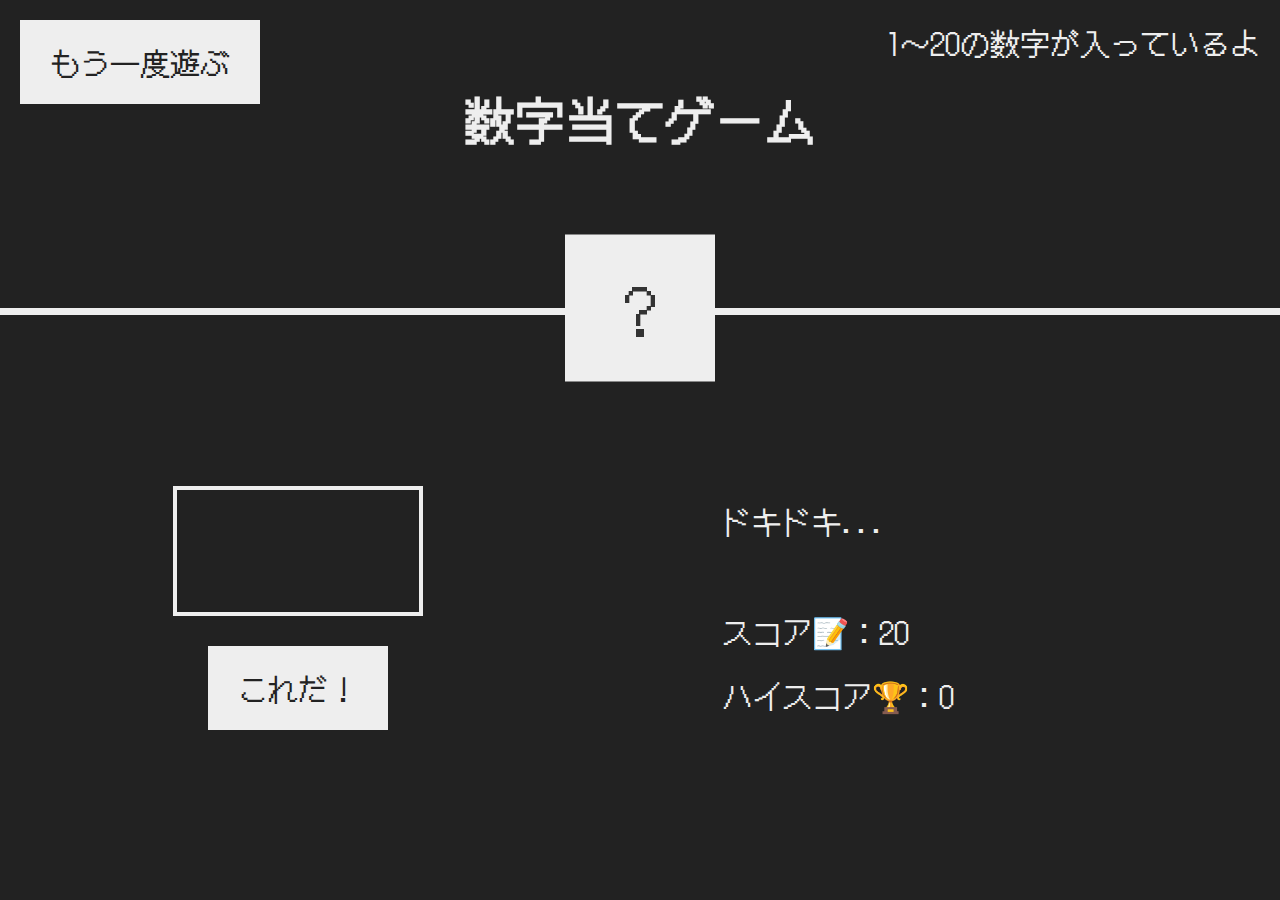
<file: guessnumber/index.html>
<!DOCTYPE html>
<html lang="ja">
<head>
    <meta charset="UTF-8">
    <meta http-equiv="X-UA-Compatible" content="IE=edge">
    <meta name="viewport" content="width=device-width, initial-scale=1.0">
    <title>数字当てゲーム</title>
    <link rel="stylesheet" href="style.css">
</head>
<body>
    <header>
        <h1>数字当てゲーム</h1>
        <p class="between">1〜20の数字が入っているよ</p>
         <button class="btn reset">もう一度遊ぶ</button>
         <div class="secretNumber">?</div>
   </header>
   <main>
     <section class="left">
     <input type="number"  class="inputNumber" />
     <button class="btn check">これだ！</button>
    </section>
  　<section class="right">
     <p class="message">ドキドキ...</p>
     <p class="label-score">スコア📝：<span class="score">20</span></p>
     <p class="label-highscore">
     ハイスコア🏆：<span class="highscore">0</span>
    </p>
    </section>
    </main>
   <script src="script.js"></script>
</body>
</html>
</file>
<file: guessnumber/style.css>
@import url('https://fonts.googleapis.com/css2?family=DotGothic16&display=swap');

*{
   margin: 0;
   padding: 0;
   box-sizing: inherit;
}

html{
    font-size:62.5%;
    box-sizing:border-box;
}

body{
    font-family:'DotGothic16',sans-serif;
    color: #eee;
    background-color: #222;
}

/*  Layout */
header{
    position: relative;
    height: 35vh;
    border-bottom: 7px solid #eee;
}

main{
    height: 65vh;
    color: #eee;
    display: flex;
    align-items: center;
    justify-content: space-around;
}

.left{
    width :52rem;
    display: flex;
    flex-direction: column;
    align-items: center;
}

.right{
    width: 52rem;
    font-size: 3rem;
}

/* Object */
h1{
    font-size: 5rem;
    text-align: center;
    position: absolute;
    width: 100%;
    top: 15%;
    left:50%;
    transform:translate(-50%,50%);
}

.secretNumber {
    background: #eee;
    color: #333;
    font-size: 6rem;
    width: 15rem;
    padding: 3rem 0rem;
    text-align: center;
    position: absolute;
    bottom: 0;
    left: 50%;
    transform: translate(-50%, 50%);
  }
  
  .between {
    font-size: 3rem;
    position: absolute;
    top: 2rem;
    right: 2rem;
  }
  
  .reset {
    position: absolute;
    top: 2rem;
    left: 2rem;
  }
  
  .inputNumber {
    background: none;
    border: 4px solid #eee;
    font-family: inherit;
    color: inherit;
    font-size: 5rem;
    padding: 2.5rem;
    width: 25rem;
    text-align: center;
    display: block;
    margin-bottom: 3rem;
  }
  
  .btn {
    border: none;
    background-color: #eee;
    color: #222;
    font-size: 3rem;
    font-family: inherit;
    padding: 2rem 3rem;
    cursor: pointer;
  }
  
  .btn:hover {
    background-color: #ccc;
  }
  
  .message {
    margin-bottom: 8rem;
    height: 3rem;
  }
  
  .label-score {
    margin-bottom: 2rem;
  }
</file>
